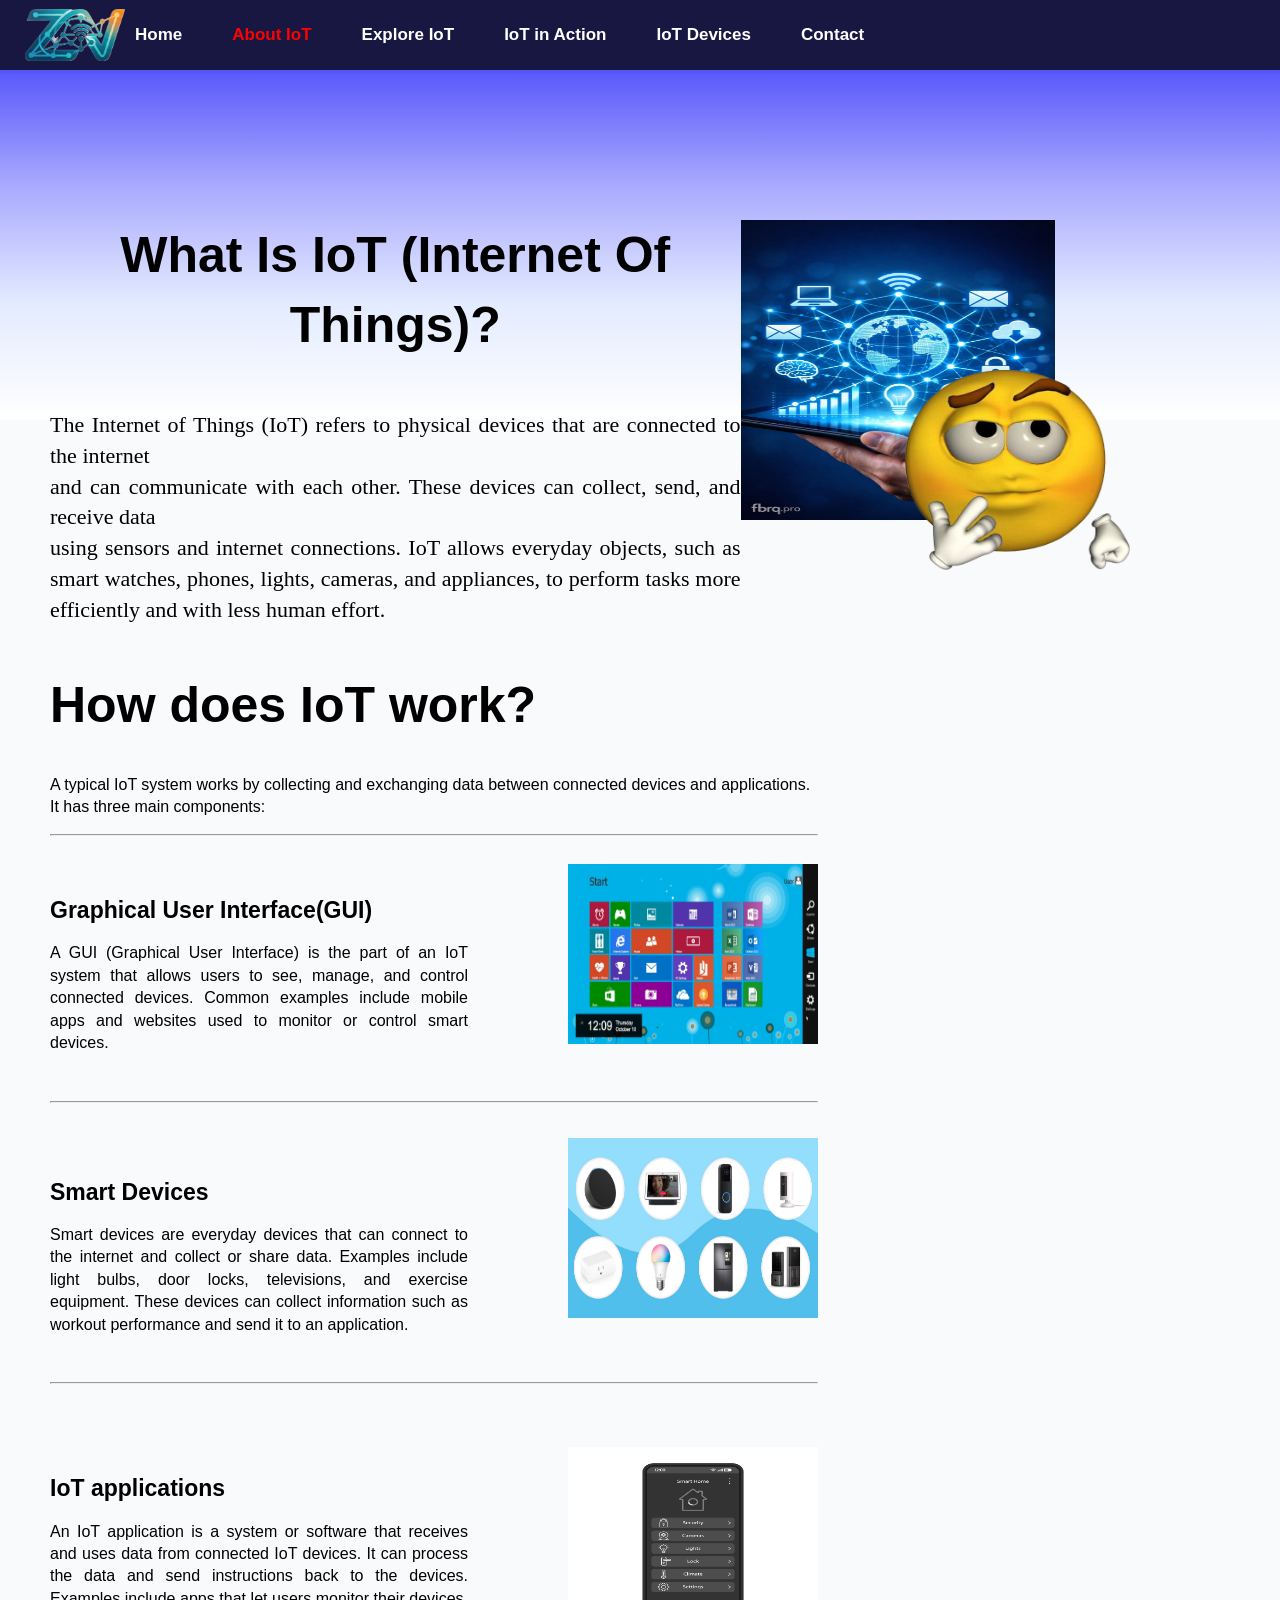
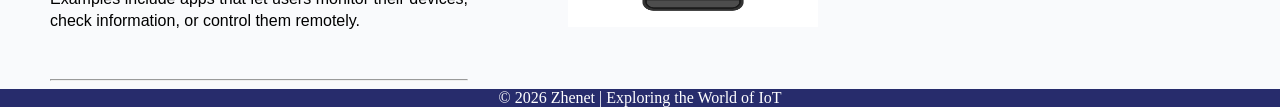
<file: About.html>
<!DOCTYPE html>
<html lang="en">
<head>
    <meta charset="UTF-8">
    <meta name="viewport" content="width=device-width, initial-scale=1.0">
    <link rel="stylesheet" href="style.css">
    <title>Document</title>
</head>
<body>
    <nav class="nav">

        <div class="logo">
            <a href="index.html">
            <img class="logo" src="logo.jpg" alt="Zhenet Logo" width="9">
        </a>
        </div>

        <div class="nav-links">
            <a href="index.html">Home</a>
            <a href="About.html" style="color:red;">About IoT</a>
            <a href="explore.html">Explore IoT</a>
            <a href="applications.html">IoT in Action</a>
            <a href="IoT.html">IoT Devices</a>
            <a href="contact.html">Contact</a>
        </div>

    </nav>

    <div class="what">
        <div class="what-text">
        <h1>
            What Is IoT
            (Internet Of<br>
            Things)?</h1>

        <p>
    The Internet of Things (IoT) refers to physical devices that are connected to the internet<br>
    and can communicate with each other. These devices can collect, send, and receive data<br>
    using sensors and internet connections. IoT allows everyday objects, such as smart watches,
    phones, lights, cameras, and appliances, to perform tasks more efficiently and with less
    human effort.
        </p>   
    </div>
        <img src="IOT.jpg">
        <img id="think" src="think.jpg">
    </div>

        <div class="how">

            <div class="how-text">
           
                <h1>How does IoT work?</h1>  
           <p> A typical IoT system works by collecting and exchanging data between 
            connected devices and applications. It has three main components:</p>
           <hr>

           <div class="gui-section">

            <div class="gui-text">

           <h1 id="GUI">Graphical User Interface(GUI)</h1>
           <p>A GUI (Graphical User Interface) is the part of an IoT system that allows
             users to see, manage, and control connected devices. Common examples include
              mobile apps and websites used to monitor or control smart devices.</p>
         
        </div> 
         
        <div class="gui-img">

          <img id="gui" src="gui.jpg">
          
        </div>

        </div> 
          <br>
           <hr>
           
           <div class="sd-section">

            <div class="sd-text">

           <h1 id="SD">Smart Devices</h1>
           <p>Smart devices are everyday devices that can connect to the internet and collect 
            or share data. Examples include light bulbs, door locks, televisions, and exercise 
            equipment. These devices can collect information such as workout performance and send
             it to an application. </p>

         </div> 

         <div class="sd-img"
         >
        <img id="sd" src="sd.jpg">
       
    </div> 
    </div> 
          <br>
           <hr>

           <div class="sm-section">

            <div class="sm-text">

           <h1 id="SM">IoT applications</h1>
           <p>An IoT application is a system or software that receives and uses data from connected IoT devices. It can process the data and send instructions back to the devices. Examples include apps that let users monitor their devices, check information, or control them remotely.</p>
          <br>
           <hr>
        
        </div>

        <div class="sm-img">

            <img id="sm" src="sm.jpg">

        </div>
        </div>
         
        </div>
 <footer>
     <p>&copy; 2026 Zhenet | Exploring the World of IoT</p>
 </footer>
</body>
</html>
</file>
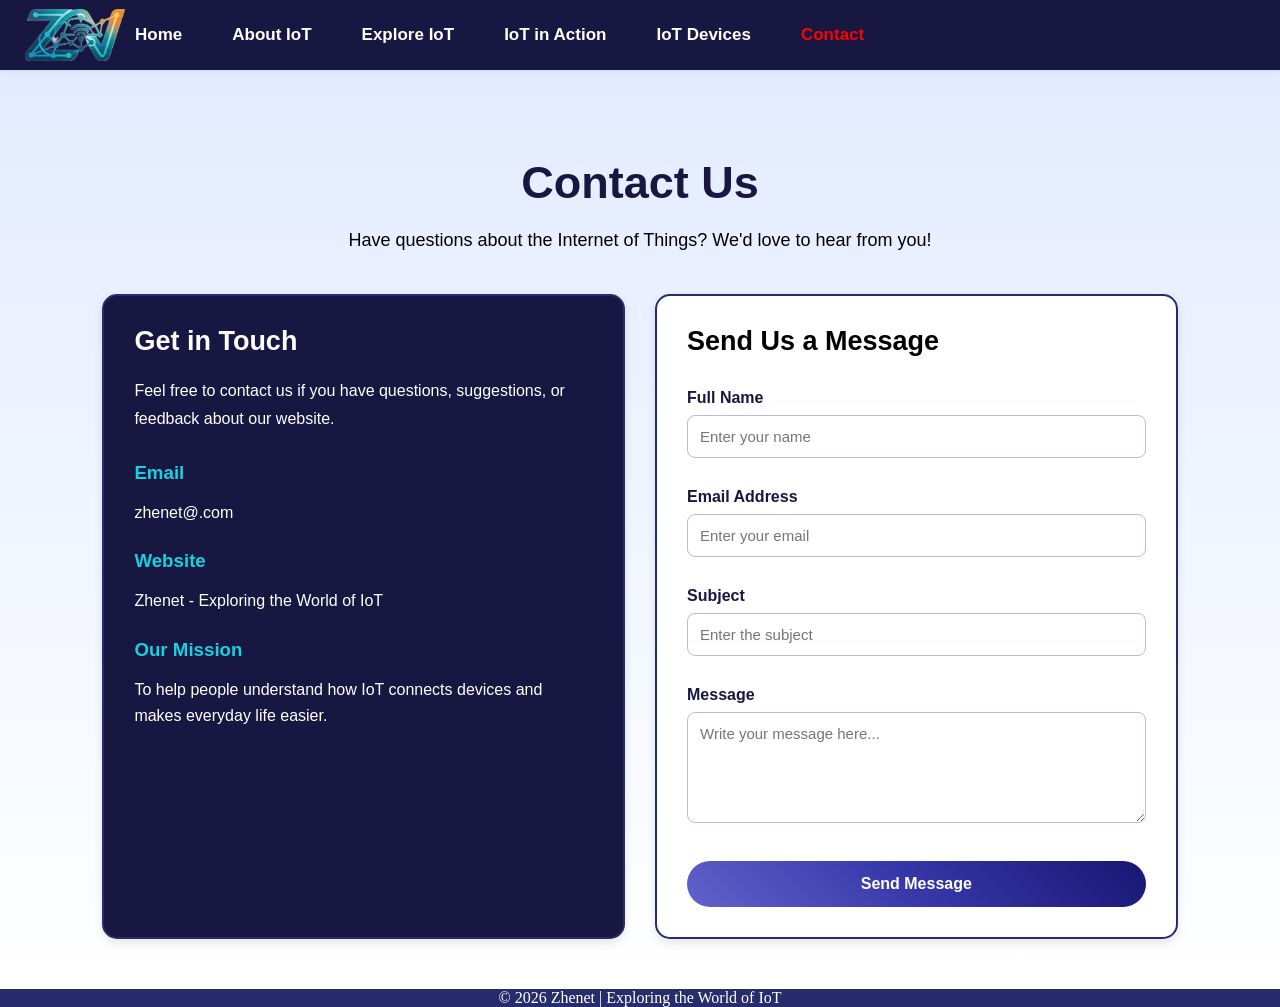
<file: contact.html>
<!DOCTYPE html>
<html>

<head>
  <meta charset="UTF-8">
  <meta name="viewport" content="width=device-width, initial-scale=1">
  <title>contact</title>
  <link rel="stylesheet" href="contact.css">
</head>

<body>
         <nav class="nav">
         <div class="logo">
           <a href="index.html">
             <img class="logo" src="logo.jpg" alt="Zhenet Logo" width="9">
           </a>
         </div>
         
         <div class="nav-links">
           <a href="index.html">Home</a>
           <a href="About.html">About IoT</a>
           <a href="explore.html">Explore IoT</a>
           <a href="applications.html">IoT in Action</a>
           <a href="IoT.html">IoT Devices</a>
           <a href="contact.html"style="color:red;">Contact</a>
           
         </div>
         
       </nav>
  <section class="contact-section">

    <div class="contact-heading">
       <h1>Contact Us</h1>
         <p>
         Have questions about the Internet of Things?
         We'd love to hear from you!
        </p>
        </div>

     <div class="contact-container">


     <div class="contact-info">
         <h2>Get in Touch</h2>
           <p>
         Feel free to contact us if you have questions,  suggestions, or feedback about our website.
          </p>

       <div class="contact-detail">
         <h3>Email</h3>
         <p>zhenet@.com</p>
      </div>

     <div class="contact-detail">
             <h3>Website</h3>
              <p>Zhenet - Exploring the World of IoT</p>
     </div>

     <div class="contact-detail">
           <h3>Our Mission</h3>
             <p>
             To help people understand how IoT connects
              devices and makes everyday life easier.
             </p>
     </div>
            </div>

      <div class="contact-form">
       <h2>Send Us a Message</h2>

      <form action="save.html" method="get">

     <label for="name">Full Name</label>
            <input
              type="text"
              id="name"
              name="name"
              placeholder="Enter your name"
              required><br>
     <label for="email">Email Address</label>
             <input
              type="email"
              id="email"
              name="email"
              placeholder="Enter your email"
              required
                ><br>

     <label for="subject">Subject</label>
           <input
            type="text"
            id="subject"
            name="subject"
            placeholder="Enter the subject"
             required
             ><br>

     <label for="message">Message</label>
          <textarea
           id="message"
          name="message"
           rows="5"
           placeholder="Write your message here..."
          required
           ></textarea><br>

     <button type="submit">Send Message</button>

                </form>
            </div>

        </div>
    </section>

  
    <footer>
        <p>&copy; 2026 Zhenet | Exploring the World of IoT</p>
    </footer>

</body>

</html>
</file>
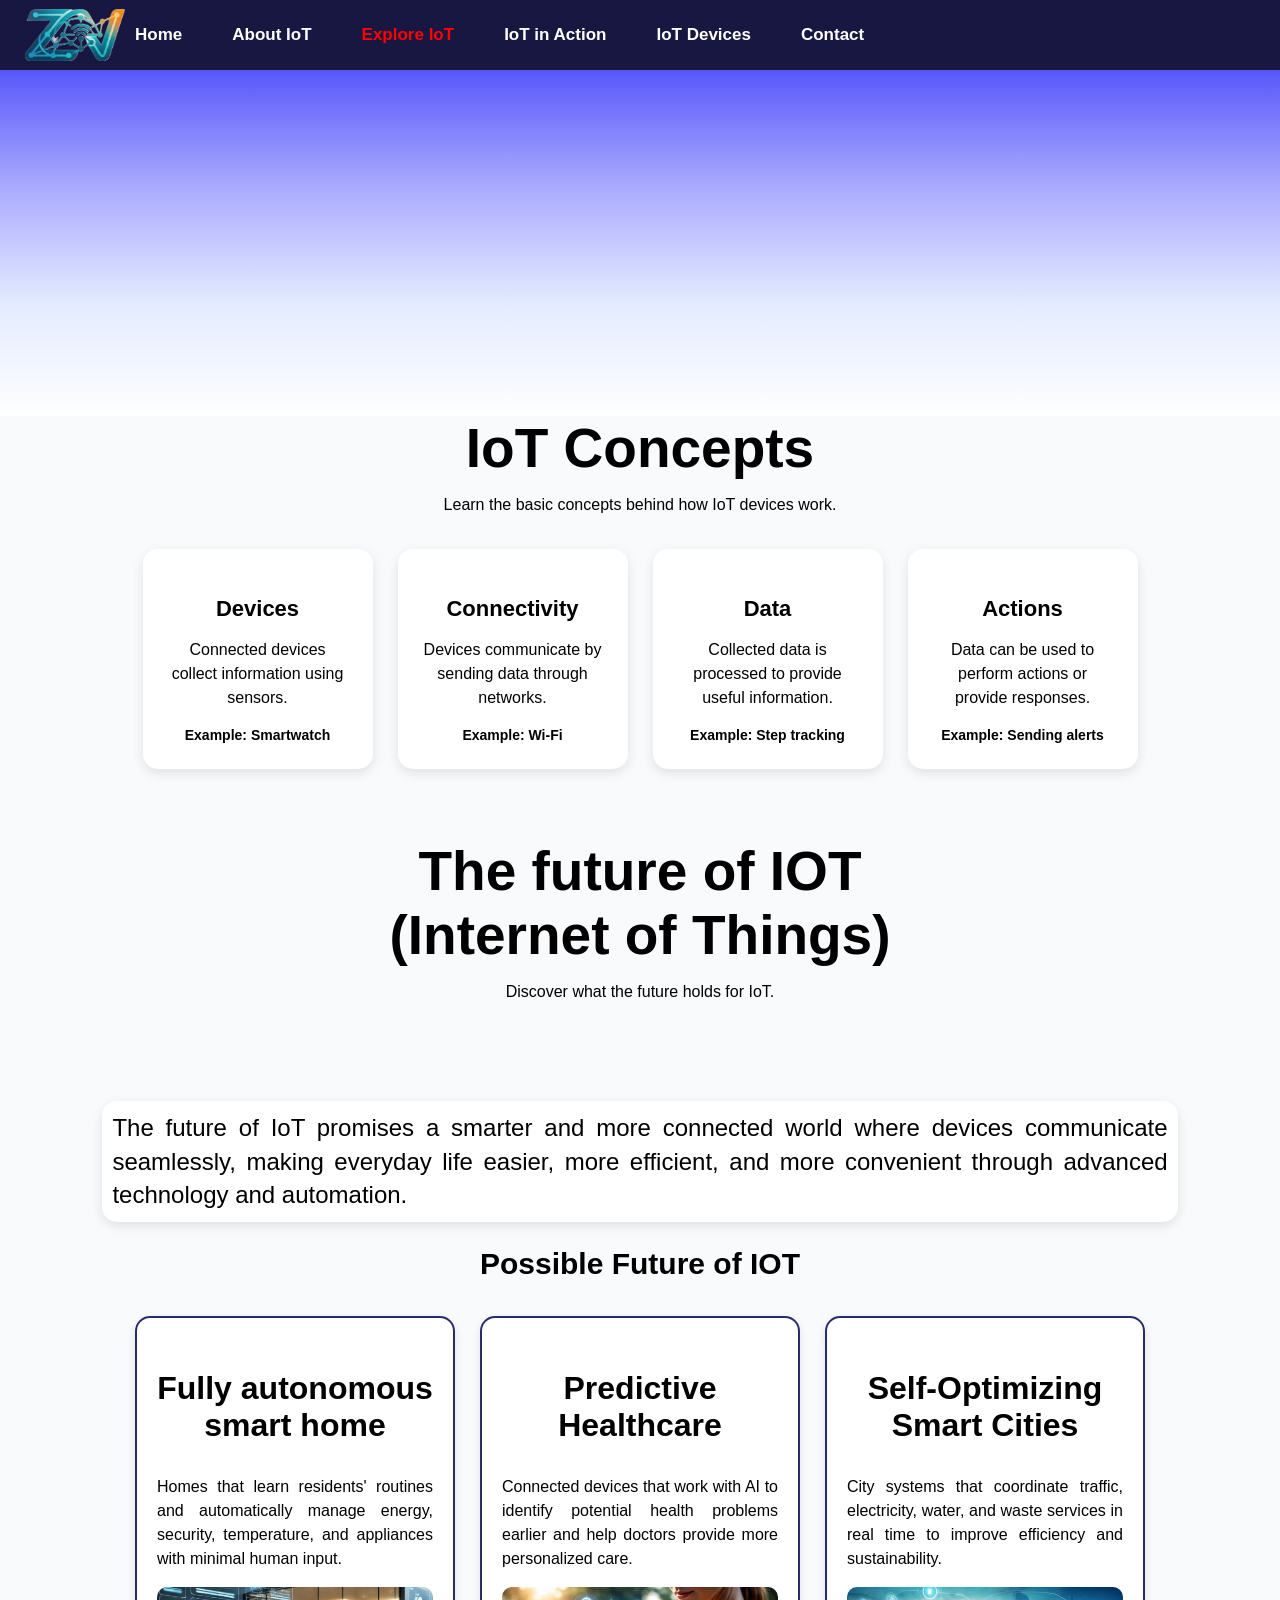
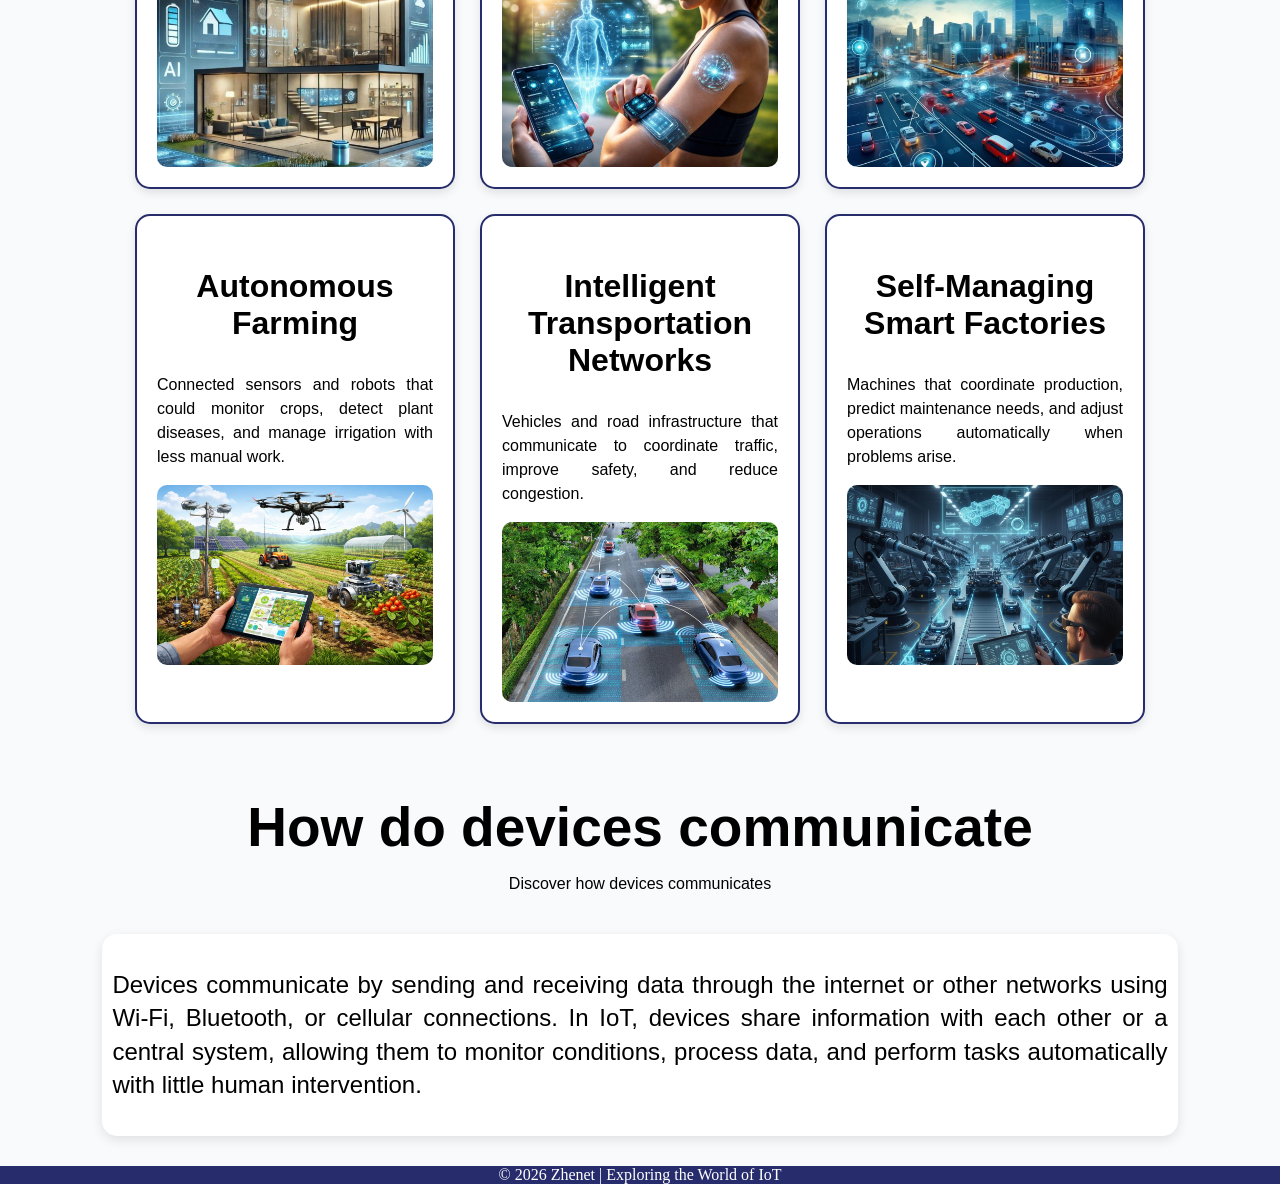
<file: explore.html>
<!DOCTYPE html>
<html lang="en">
<head>
    <meta charset="UTF-8">
    <meta name="viewport" content="width=device-width, initial-scale=1.0">

    <link rel="stylesheet" href="style.css">

    <title>Zhenet - IoT</title>
</head>

<body>

    <nav class="nav">

        <div class="logo">
            <a href="index.html">
            <img class="logo" src="logo.jpg" alt="Zhenet Logo" width="9">
        </a>
        </div>

        <div class="nav-links">
            <a href="index.html">Home</a>
            <a href="About.html">About IoT</a>
            <a href="explore.html" style="color:red;">Explore IoT</a>
            <a href="applications.html">IoT in Action</a>
            <a href="IoT.html">IoT Devices</a>
            <a href="contact.html">Contact</a>
        </div>
    </nav>

    <div class="explore">

    </div>
    <section class="IOTCON">

    <h2>IoT Concepts</h2>
    <p class="concept-intro">
        Learn the basic concepts behind how IoT devices work.
    </p>

    <div class="concept-container">

        <div class="CONCARD">
            <h3>Devices</h3>
            <p>
                Connected devices collect information using sensors.
            </p>
            <span>Example: Smartwatch</span>
        </div>

        <div class="CONCARD">
            <h3>Connectivity</h3>
            <p>
            Devices communicate by sending data through networks.
            </p>
            <span>Example: Wi-Fi</span>
        </div>

        <div class="CONCARD">
            <h3>Data</h3>
            <p>
            Collected data is processed to provide useful information.
            </p>
            <span>Example: Step tracking</span>
        </div>

        <div class="CONCARD">
            <h3>Actions</h3>
            <p>
            Data can be used to perform actions or provide responses.
            </p>
            <span>Example: Sending alerts</span>
        </div>
        
        <div class="future-intro">
            <h2>The future of IOT<br>(Internet of Things)</h2>
            <p>Discover what the future holds for IoT.</p>
            </div>
            <div class="future-container">
                <div class="FHCARD">
                    <p>The future of IoT promises a smarter and more connected world where devices communicate seamlessly, making everyday life easier, more efficient, and more convenient through advanced technology and automation.</p>
                     <h2 id="PF">Possible Future of IOT</h2>
                </div>
            
                <div class="FCARD">
                    <h3>Fully autonomous smart home</h3>
                    <p>Homes that learn residents' routines and automatically manage energy, security, temperature, and appliances with minimal human input.</p>
                    <img src="house.jpg">
                </div>
                <div class="FCARD">
                    <h3>Predictive Healthcare</h3>
                    <p>Connected devices that work with AI to identify potential health problems earlier and help doctors provide more personalized care.</p>
                    <img src="health.jpg">
                </div>
                <div class="FCARD">
                    <h3>Self-Optimizing Smart Cities</h3>
                    <p>City systems that coordinate traffic, electricity, water, and waste services in real time to improve efficiency and sustainability.</p>
                    <img src="city.jpg">
                </div>
                <div class="FCARD">
                  <h3>Autonomous Farming</h3>  
                  <p>Connected sensors and robots that could monitor crops, detect plant diseases, and manage irrigation with less manual work.</p>
                  <img src="farm.jpg">
                  </div>
                <div class="FCARD">
                    <h3>Intelligent Transportation Networks</h3>
                    <p>Vehicles and road infrastructure that communicate to coordinate traffic, improve safety, and reduce congestion.</p>
                    <img src="transpo.jpg">
                </div>
                <div class="FCARD">
                    <h3>Self-Managing Smart Factories</h3>
                    <p>Machines that coordinate production, predict maintenance needs, and adjust operations automatically when problems arise.</p>
                    <img src="factories.jpg">
                </div>
                </div>
                <div class="FL-intro">
                 <h2>How do devices communicate</h2>
                 <p>Discover how devices communicates</p>
                </div>
                <div class="future-last">
                    <p>Devices communicate by sending and receiving data through the internet or other networks using Wi-Fi, Bluetooth, or cellular connections. In IoT, devices share information with each other or a central system, allowing them to monitor conditions, process data, and perform tasks automatically with little human intervention.</p>
                </div>
                
            </div>
        </div>

    </div>

</section>

 <footer>
     <p>&copy; 2026 Zhenet | Exploring the World of IoT</p>
 </footer>

<body>
    
</body>
</html>
</file>
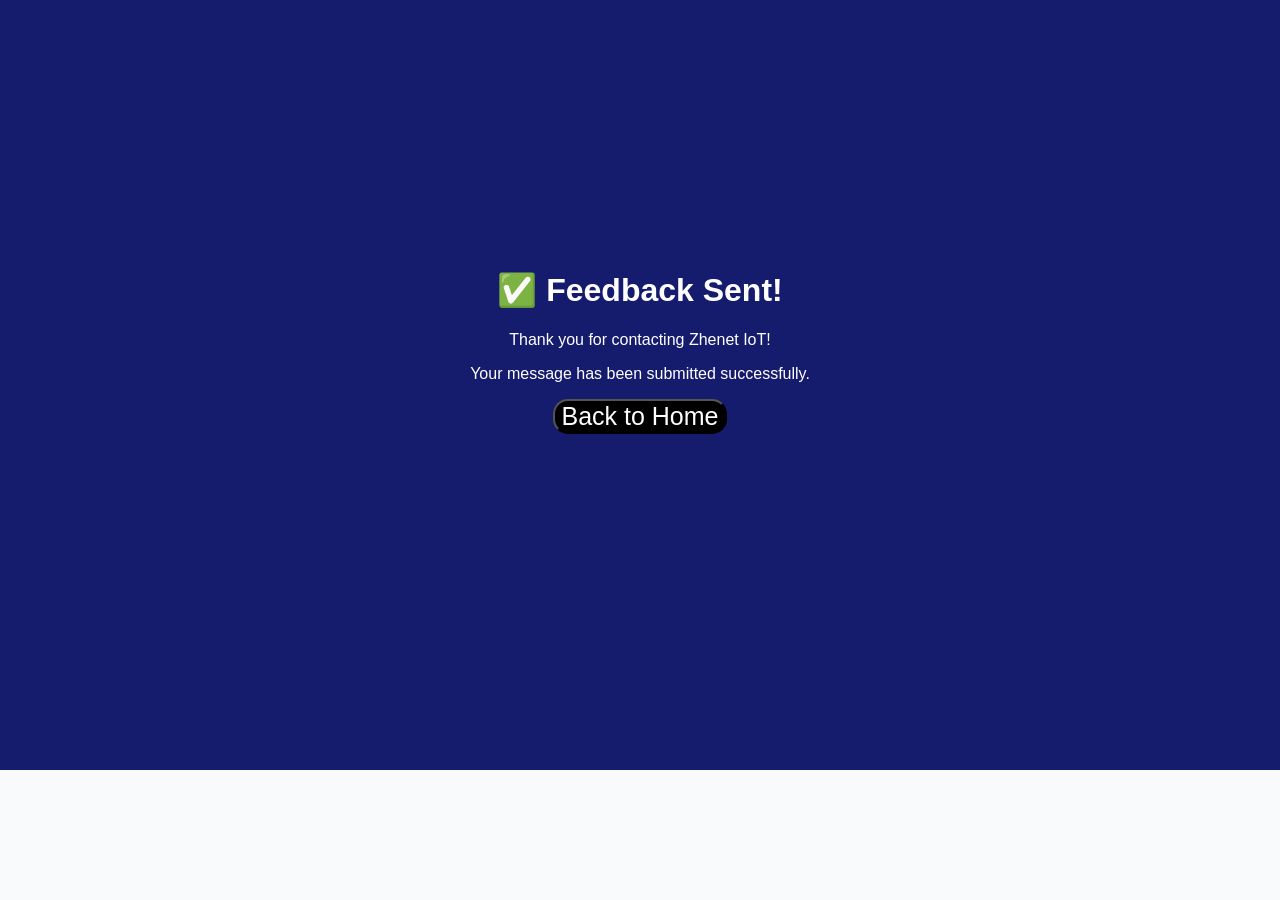
<file: save.html>
<!DOCTYPE html>
<html lang="en">

<head>
    <meta charset="UTF-8">
    <meta name="viewport" content="width=device-width, initial-scale=1.0">

    <title>Feedback Sent | Zhenet IoT</title>

    <link rel="stylesheet" href="contact.css">
</head>

<body>

    <div class="sbody">
        <div class="stext">
        <h1>✅ Feedback Sent!</h1>

        <p>Thank you for contacting Zhenet IoT!</p>

        <p>Your message has been submitted successfully.</p>

    <button type="submit"><a href="index.html">Back to Home</a>
        </button> 
        </div>
    </div>

</body>

</html>
</file>
<file: style.css>
* {
    box-sizing: border-box;
   }



body{
    margin: 0;
    font-family: Arial, Helvetica, sans-serif;
    background-color: #f9fafc;
   }




.nav {
    height: 70px;
    width: 100%;
    background-color: #171742;
    display: flex;
    align-items: center;
    position: sticky;
    top: 0;
    z-index: 10;
    box-shadow: 0 1px 5px rgba(0, 0, 0, 0.08);
    margin: 0;
   }    



.logo {
    width: 100px;
    height: 100px;
    object-fit: contain;
    } 



.nav-links {
    display: flex;
    align-items: center;
    height: 100%;
    margin-left: 10px;
    }


.nav a {
    color: white;
    text-decoration: none;
    font-size: 17px;
    font-weight: 600;
    padding: 25px 25px;
    transition: 0.2s;
   }


.nav a:hover {
    color: #18d1de;
 
   }




.uno {
    position: relative;
    height: calc(100vh - 200px);
    overflow: hidden;
    display: flex;
    align-items: center;
    margin:0;
    }




.bg-video {
    position: absolute;
    top: 0;
    left: 0;
    width: 100%;
    height: 100%;
    object-fit: cover;
    z-index: 0;
   }




.overlay {
    position: absolute;
    top: 0;
    left: 0;
    width: 100%;
    height: 100%;
    background: rgba(0, 0, 0, 0.45);
    z-index: 1;
   }




.Zhenet {
    position: relative;
    z-index: 2;
    margin-left: 7%;
    color: white;
    }


.Zhenet h1 {
    margin: 0;
    font-size: clamp(40px, 4vw, 65px);
    line-height: 1.2;
    font-weight: 700;
    letter-spacing: -1px;
   }




.discover {
    display: inline-block;
    margin-top: 30px;
    padding: 14px 25px;
    background:linear-gradient(45deg,rgb(98, 98, 204), rgb(54, 54, 167), rgb(23, 23, 114));
    color: white;
    text-decoration: none;
    border-radius: 30px;
    font-size: 15px;
    font-weight: bold;
   }


.discover:hover {
    background-color: #006e75;
    color: white;
    }

.what, .dev, .explore, .app{
    height:350px;
    background:linear-gradient(rgb(88, 88, 252),rgb(170, 170, 254),rgb(227, 235, 255), white);
    margin: 0;
    display: flex;
    text-align: center;
   }

.what-text, .how-text {
    width:60%;
    margin-left:50px;
line-height: 1.4;
    
   }

.what h1 {
    font-family:'Gill Sans', 'Gill Sans MT', Calibri, 'Trebuchet MS', sans-serif;
    font-size:50px;
    margin-top:150px;
   }

.what p{
    text-align: justify;
    font-size: 22px;
    font-family: 'Times New Roman', Times, serif;
    margin-top:50px;
   }

.what img{
    width: 350px;
    height: 300px;
    margin-top:150px;
   }

.how-text h1 {
    margin-top:250px;
    font-family:'Gill Sans', 'Gill Sans MT', Calibri, 'Trebuchet MS', sans-serif;
    font-size:50px;
   }

#GUI {
    font-size:23px;
    margin-top:50px;
    font-family:'Gill Sans', 'Gill Sans MT', Calibri, 'Trebuchet MS', sans-serif;
    }

    #SD {
    font-size:23px;
    margin-top:65px;
    }

    #SM {
    font-size:23px;
    margin-top:80px;
    }

    .gui-section, .sm-section, .sd-section{
    display:flex;
    align-items:center;
    
    }

    .gui-img, .sd-img, .sm-img {
    margin-left: 100px;

    }

    #gui, #sm, #sd {
    height: 180px;
    width:250px;
       
    }

    .gui-text, .sm-text, .sd-text{
    width:70%;
    text-align: justify;
    }

    footer {
    background-color: #272c6c;
    color: white;
    font-family: 'Times New Roman', Times, serif;
    text-align: center;
    margin:0;
    }
    
    footer p{
        margin:0;
    }


    .d-text h1{
    font-family:'Gill Sans', 'Gill Sans MT', Calibri, 'Trebuchet MS', sans-serif;
    font-size:50px;
    margin-top:150px;
    margin-left:50px;
    
   }

    .d-text p{
    text-align: center;
    font-size: 22px;
    font-family: 'Times New Roman', Times, serif;
    margin-top:50px;
    margin-left:50px;
   }

    .dev {
    flex-direction: column;   
    height: auto;             
    min-height: 350px;
    padding-bottom: 50px;
   }

    .example1 img, .example2 img, .example3 img,
    .example4 img, .example5 img, .example6 img { 
    width: 100%;
    height: 180px;
    object-fit: cover;
    border-radius: 10px; 
   }

    .example1, .example2, .example3, 
    .example4, .example5, .example6 { 
    width: 280px; 
    padding: 20px; 
    border: 2px solid #272c6c;
    border-radius: 15px; 
    background-color: white; 
    display: flex; 
    flex-direction: column;
    box-shadow: 0 4px 10px rgba(0, 0, 0, 0.1); 
   }

   .example1 p, .example2 p, .example3 p, 
   .example4 p, .example5 p, .example6 p {
    text-align: justify;
    line-height: 1.5; 
   }

    .examples {
    display: flex;
    justify-content: center;
    gap: 30px;
    flex-wrap: wrap;
   }


   .IOTCON {
    padding:  0 8% 30px;
    text-align: center;
    background-color: #f9fafc;
    margin-top: -50px;
   }

   .IOTCON h2 {
    font-size: 55px;
    margin-bottom: 10px;
   }

   .concept-intro {
    margin-bottom: 35px;
   }

   .concept-container {
    display: flex;
    justify-content: center;
    gap: 25px;
    flex-wrap: wrap;
   }

   .CONCARD {
    width: 230px;
    padding: 25px;
    background-color: white;
    border-radius: 15px;
    box-shadow: 0 4px 12px rgba(0, 0, 0, 0.1);
   }

   .CONCARD h3 {
    font-size: 22px;
    margin-bottom: 15px;
   }

   .CONCARD p {
    line-height: 1.5;
   }
   
   /*Para maging bold example*/
   .CONCARD span {
    font-size: 14px;
    font-weight: bold;
   }
   
    #think {
    width: 250px;
    height: 200px;
    position:relative;
    top:150px;
    right:150px;
    
    }
    
    .future-intro {
    margin-bottom: 35px;
   }
    
    #PF{
        font-size: 30px;
    }
    .FCARD h3{
    font-size: 32px;
    margin-bottom: 15px;
    
      }
      .FHCARD p, .appcard p{
      text-align: justify;
      padding: 10px;
      background-color: white;
      border-radius: 15px;
      box-shadow: 0 4px 12px rgba(0, 0, 0, 0.1);
      line-height: 1.4;
      font-size:24px;
  }
  
  .FCARD img, .appcard img{ 
    width: 100%;
    height: 190px;
    object-fit: cover;
    border-radius: 10px; 
   }
   
   .FCARD p {
    text-align: justify;
    line-height: 1.5; 
   }
   
    .FCARD { 
    width: 280px;
    padding: 20px;
    border: 2px solid #272c6c;
    border-radius: 15px;
    background-color: white;
    box-shadow: 0 4px 10px rgba(0, 0, 0, 0.1);
    box-sizing: border-box;
}

   
   
    .future-container {
    display: flex;
    justify-content: center;
    gap: 25px;
    flex-wrap: wrap;
    flex-direction: row;
   }
    .future-last{
      text-align: justify;
      padding: 10px;
      background-color: white;
      border-radius: 15px;
      box-shadow: 0 4px 12px rgba(0, 0, 0, 0.1);
      line-height: 1.4;
      font-size:24px;
  }
  
  
  .app-intro {
      text-align: center;
  }
  
  .app-intro h2{
      font-size: 60px;
      margin:0;
  }
  
  .app-intro p{
      font-size:25px;
      margin:0;
  }
  
  .app-examples{
      display:flex;
      text-align: center;
      flex-wrap: wrap;
      flex-direction: row;
  }
  
  .appcard{
      width: 380px;
    padding: 25px;
    background-color: white;
    border-radius: 15px;
    box-shadow: 0 4px 12px rgba(0, 0, 0, 0.1);
     box-sizing: border-box;
  }
  
  .dos {
      height: 800px;
      background-color: #000000;
      margin:0;
  }
  
  .bodysec {
      margin:0;
      color: white;
  }
  
  .bodysec h2{
      Font-size:90px;
      margin:0;
      padding-top:50px;
  }
  
  .bodysec span{
      color:#626FFF;
  }
  
  .bodysec p{
      font-size: 40px;
      margin:0;
      text-align: justify;
  }
  
  .alexie1 p{
      text-align: justify;
      font-size:40px;
  } 
  .alexie1 img{
      height:240px;
      float:left;
      margin:5px;
  }
  
  .alexie h2{
      margin:0;
      font-size:90px;
  }
  
  .alexie,.alexie1{
      border-radius:15px;
      background-color:#323236;
      margin:0;
  }


    
  @media (max-width: 768px) {

    .nav {
        height: auto;
        min-height: 60px;
        overflow-x: auto;
    }

    .logo {
        width: 70px;
        height: 70px;
    }

    .nav a {
        font-size: 14px;
        padding: 20px 14px;
        white-space: nowrap;
    }



    .what {
        height: auto;
        min-height: 600px;
        flex-direction: column;
        padding-bottom: 40px;
    }

    .what-text {
        width: 90%;
        margin-left: auto;
        margin-right: auto;
    }

    .what h1 {
        font-size: 32px;
        margin-top: 40px;
    }

    .what p {
        font-size: 18px;
        margin-top: 25px;
        line-height: 1.4;
    }

    .what img {
        width: 250px;
        height: 220px;
        margin: 30px auto 0;
        
    }




    #think {
        width: 150px;
        height: auto;
        top: 0;
        right: 0;
        margin: -30px 10px 0 auto;
    }




    .how-text {
        width: 90%;
        margin-left: auto;
        margin-right: auto;
    }

    .how-text h1 {
        margin-top: 60px;
        font-size: 32px;
    }




    .gui-section {
        flex-direction: column;
        width: 90%;
        margin: auto;
    }

    .gui-img {
        margin-left: 0;
    }

    #gui {
        width: 250px;
        height: auto;
    }

    .gui-text {
        width: 100%;
        font-size: 17px;
        line-height: 1.4;
    }



    .sd-section {
        flex-direction: column;
        width: 90%;
        margin: auto;
    }

    .sd-img {
        margin-left: 0;
    }

    #sd {
        width: 250px;
        height: auto;
    }

    .sd-text {
        width: 100%;
        font-size: 17px;
        line-height: 1.4;
    }



    .sm-section {
        flex-direction: column;
        width: 90%;
        margin: auto;
    }

    .sm-img {
        margin-left: 0;
    }

    #sm {
        width: 250px;
        height: auto;
    }

    .sm-text {
        width: 100%;
        font-size: 17px;
        line-height: 1.4;
    }




    #GUI {
        font-size: 22px; 
    }
  }
  
  .FHCARD p{
      text-align: justify;
      padding: 10px;
      background-color: white;
      border-radius: 15px;
      box-shadow: 0 4px 12px rgba(0, 0, 0, 0.1);
      line-height: 1.4;
  }
  
  .FCARD img { 
    width: 100%;
    height: 180px;
    object-fit: cover;
    border-radius: 10px; 
   }
   
   .FCARD p {
    text-align: justify;
    line-height: 1.5; 
   }
   
    .FCARD { 
    width: 320px; 
    padding: 20px; 
    border: 2px solid #272c6c;
    border-radius: 15px; 
    background-color: white; 
    display: flex; 
    flex-direction: column;
    box-shadow: 0 4px 10px rgba(0, 0, 0, 0.1); 

   }
   
       #PF{
        font-size: 30px;
    }
    
      .dos {
      height: 500px;
      background-color: #000000;
      margin:0;
  }
  
  .bodysec {
      margin:0;
      color: white;
  }
  
  .bodysec h2{
      Font-size:32px;
      margin:0;
      padding-top:50px;
  }
  
  .bodysec span{
      color:#626FFF;
  }
  
  .bodysec p{
      font-size: 20px;
      margin:0;
      text-align: justify;
  }
  
  .alexie1 p{
      text-align: justify;
      font-size:13px;
  } 
  .alexie1 img{
      height:90px;
      float:left;
      margin:0px;
  }
  
  .alexie h2{
      margin:0;
      font-size:32px;
  }
  
  .alexie1{
      border-radius:15px;
      background-color:#323236;
      margin:0;
  }
</file>
<file: contact.css>
* {
    box-sizing: border-box;
   }



body{
    margin: 0;
    font-family: Arial, Helvetica, sans-serif;
    background-color: #f9fafc;
   }




.nav {
    height: 70px;
    width: 100%;
    background-color: #171742;
    display: flex;
    align-items: center;
    position: sticky;
    top: 0;
    z-index: 10;
    box-shadow: 0 1px 5px rgba(0, 0, 0, 0.08);
    margin: 0;
   }    



.logo {
    width: 100px;
    height: 100px;
    object-fit: contain;
    } 



.nav-links {
    display: flex;
    align-items: center;
    height: 100%;
    margin-left: 10px;
    }


.nav a {
    color: white;
    text-decoration: none;
    font-size: 17px;
    font-weight: 600;
    padding: 25px 25px;
    transition: 0.2s;
   }


.nav a:hover {
    color: #18d1de;
 
   }

.contact-section {
    min-height: 650px;
    padding: 50px 8%;
    background: linear-gradient(
        rgb(227, 235, 255),
        white
    );
}

.contact-heading {
    text-align: center;
    margin-bottom: 40px;
}

.contact-heading h1 {
    font-family: 'Gill Sans', 'Gill Sans MT', Calibri, sans-serif;
    font-size: 45px;
    color: #171742;
    margin-bottom: 15px;
}

.contact-heading p {
    font-size: 18px;
    line-height: 1.5;
}

.contact-container {
    display: flex;
    justify-content: center;
    align-items: stretch;
    gap: 30px;
    max-width: 1100px;
    margin: 0 auto;
}

.contact-info,
.contact-form {
    flex: 1;
    min-width: 0;
    padding: 30px;
    border: 2px solid #272c6c;
    border-radius: 15px;
    background-color: white;
    box-shadow: 0 4px 10px rgba(0, 0, 0, 0.1);
}

.contact-info {
    background: #171742;
    color: white;
}

.contact-info h2,
.contact-form h2 {
    font-size: 27px;
    margin-top: 0;
    margin-bottom: 20px;
}

.contact-info > p {
    line-height: 1.7;
    margin-bottom: 30px;
}

.contact-detail {
    margin-top: 25px;
}

.contact-detail h3 {
    color: #18d1de;
    margin-bottom: 8px;
}

.contact-detail p {
    line-height: 1.6;
    overflow-wrap: anywhere;
}

.contact-form form {
    display: flex;
    flex-direction: column;
}

.contact-form label {
    font-weight: bold;
    margin: 12px 0 8px;
    color: #171742;
}

.contact-form input,
.contact-form textarea {
    width: 100%;
    padding: 12px;
    border: 1px solid #b8bdd8;
    border-radius: 8px;
    font-family: Arial, Helvetica, sans-serif;
    font-size: 15px;
    outline: none;
}

.contact-form input:focus,
.contact-form textarea:focus {
    border-color: #272c6c;
    box-shadow: 0 0 4px rgba(39, 44, 108, 0.3);
}

.contact-form textarea {
    resize: vertical;
}

.contact-form button {
    margin-top: 20px;
    padding: 14px;
    border: none;
    border-radius: 25px;
    background: linear-gradient(
        45deg,
        rgb(98, 98, 204),
        rgb(54, 54, 167),
        rgb(23, 23, 114)
    );
    color: white;
    font-size: 16px;
    font-weight: bold;
    cursor: pointer;
    transition: 0.2s;
}

.contact-form button:hover {
    background: #006e75;
}

footer {
    background-color: #272c6c;
    color: white;
    font-family: 'Times New Roman', Times, serif;
    text-align: center;
    margin:0;
    }
    
    footer p{
        margin:0;
    }
    
    .sbody {
        background-color:#161C6D;
        color: white;
        text-align: center;
        margin:0;
        height:770px;
        display:flex;
        flex-direction:column;
        
    }
    
    .stext{
        margin:0;
        padding-top: 250px;
    }
    
    .stext button{
        font-size:25px;
        background-color: black;
        font-family: 'Poppins', sans-serif;
        border-radius:15px;
    }
    
    .stext a{
        text-decoration: none;
        color: white;
    }
</file>
